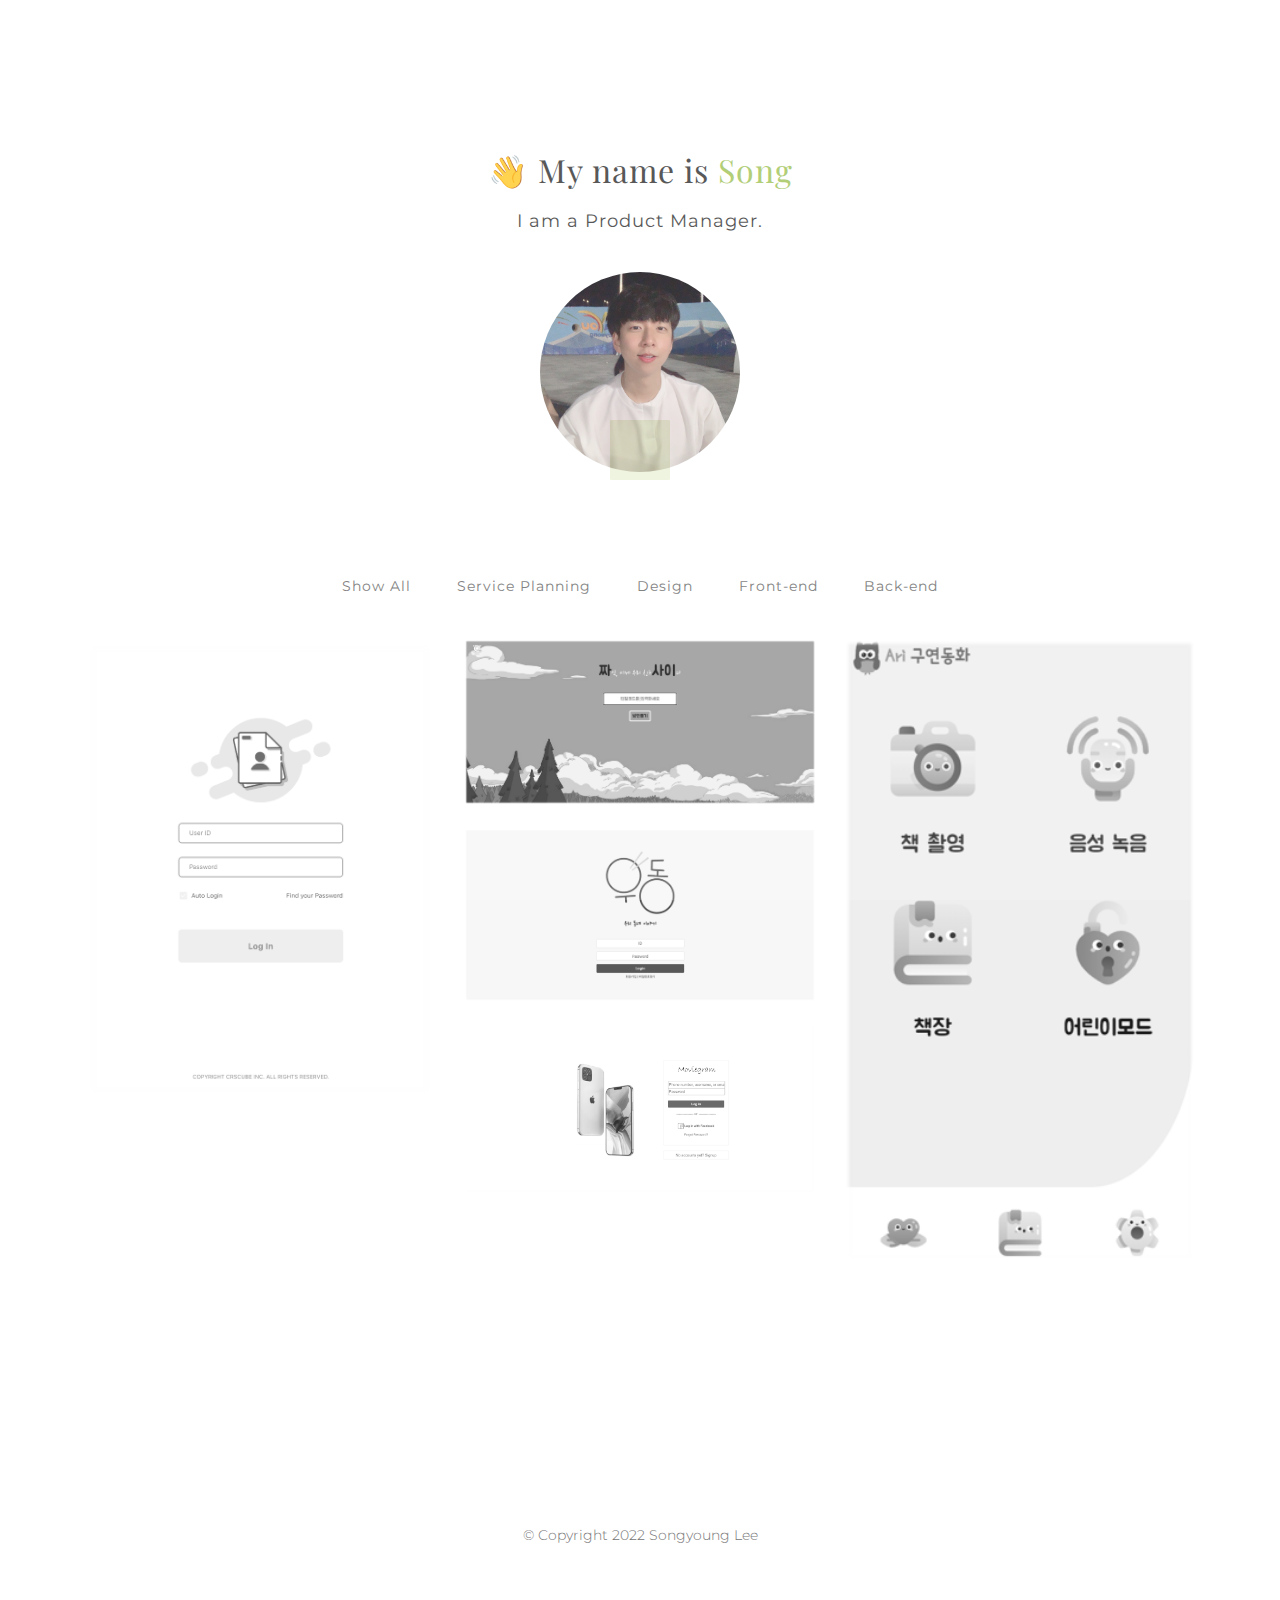
<file: index.html>
<!-- https://www.graphicsegg.com/minimal-portfolio-html-css-template-free/ -->
<!DOCTYPE html>
<html lang="en">
    <head>
        <meta charset="UTF-8">
        <meta http-equiv="X-UA-Compatible" content="IE=Edge">
        <meta name="description" content="Song Profolio">
        <meta name="keywords" content="Song">
        <meta name="author" content="SongArtish">
        <meta name="viewport" content="width=device-width, initial-scale=1, maximum-scale=1">
        <title>Song</title>
        <link rel="icon" type="image/x-icon" href="assets/img/favicon.ico" />
        <link rel="stylesheet" href="assets/css/animate.css"><!-- Animate CSS -->
        <link rel="stylesheet" href="assets/css/bootstrap.min.css"><!-- Bootstrap CSS -->
        <link rel="stylesheet" href="assets/css/magnific-popup.css"><!-- Magnific-popup CSS -->
        <link rel="stylesheet" href="assets/css/style.css"><!-- Main css -->
        <!-- Font Awesome Icons CSS -->
        <link rel="stylesheet" href="assets/css/font-awesome.min.css">
        <link href="assets/vendor/fontawesome/css/all.min.css" rel="stylesheet">
        <!-- Google Fonts Link -->
        <link href="https://fonts.googleapis.com/css?family=Montserrat:100,200,300,400,500,600,700,800,900" rel="stylesheet" type="text/css">
        <link href="https://fonts.googleapis.com/css?family=Playfair+Display:400,700,900" rel="stylesheet" type="text/css">
    </head>
    <body>
        <!-- PRE LOADER -->
        <div class="preloader">
             <div class="sk-spinner sk-spinner-pulse"></div>
        </div>
        <!-- Navigation Section -->
        <div class="navbar navbar-default navbar-static-top">
            <!-- <div class="container">
                <div class="navbar-header">
                    <button class="navbar-toggle" data-toggle="collapse" data-target=".navbar-collapse">
                        <span class="icon icon-bar"></span>
                        <span class="icon icon-bar"></span>
                        <span class="icon icon-bar"></span>
                    </button>
                    <a href="index.html" class="navbar-brand">MINIML.테스트세트스</a>
                </div>
                <div class="collapse navbar-collapse">
                    <ul class="nav navbar-nav navbar-right">
                        <li class="active"><a href="index.html">Home</a></li>
                        <li><a href="about.html">About</a></li>
                        <li><a href="service.html">Service</a></li>
                        <li><a href="work.html">Work</a></li>
                        <li><a href="contact.html">Contact</a></li>
                    </ul>
                </div>
            </div> -->
        </div>

        <!-- Home Section -->
        <section id="home" class="main">
            <div class="container">
                <div class="row">

                    <div class="col-md-12 col-sm-12">
                        <h2 class="wow fadeInUp headline" data-wow-delay="0.6s">👋 My name is <span style="color:#a1c45a">Song</span></h2>
                        <h4 class="wow fadeInUp headline" data-wow-delay="0.8s">I am a Product Manager.</h4>
                        <!-- <p class="wow fadeInUp lr-pd" data-wow-delay="0.8s">I am a Product Manager.</p> -->
                        <div class="img-container">
                            <img class="wow fadeInUp profile" data-wow-delay="0.9s" src="assets/img/profile.jpg">
                        </div>
                    </div>

                </div>
            </div>
        </section>


        <!-- Portfolio Section -->
        <section id="portfolio">
            <div class="container">
                <div class="row">
                    <div class="col-md-12 col-sm-12">
                        <!-- work section -->
                            <div class="work-section wow fadeInUp" data-wow-delay="1s">
                                <ul class="filter-wrapper clearfix">
                                     <li><a href="#" data-filter="*" class="selected opc-main-bg">Show All</a></li>
                                     <li><a href="#" class="opc-main-bg" data-filter=".pm">Service Planning</a></li>
                                     <li><a href="#" class="opc-main-bg" data-filter=".design">Design</a></li>
                                     <li><a href="#" class="opc-main-bg" data-filter=".fe">Front-end</a></li>
                                     <li><a href="#" class="opc-main-bg" data-filter=".be">Back-end</a></li>
                                </ul>
                                <!-- work box section -->
                                <div class="work-box-section wow fadeInUp" data-wow-delay="1.4s">
                                    <div class="work-box-wrapper col4-work-box">
                                        <div class="work-box graphic pm col-md-4 col-sm-6">
                                            <div class="portfolio-thumb">
                                                <a href="assets/img/img1-cubeddc.png" class="image-popup">
                                                    <div class="portfolio-item-hover">
                                                        <i class="fa fa-plus"></i>
                                                    </div>
                                                    <img src="assets/img/img1-cubeddc.png" class="img-responsive" alt="Portfolio">
                                                </a>
                                            </div>
                                        </div>
                                        <div class="work-box graphic pm design fe col-md-4 col-sm-6">
                                            <div class="portfolio-thumb">
                                                <a href="assets/img/img2-zzasai.png" class="image-popup">
                                                    <div class="portfolio-item-hover">
                                                        <i class="fa fa-plus"></i>
                                                    </div>
                                                    <img src="assets/img/img2-zzasai.png" class="img-responsive" alt="Portfolio">
                                                </a>
                                            </div>
                                        </div>
                                        <div class="work-box pm design be col-md-4 col-sm-6">
                                            <div class="portfolio-thumb">
                                                <a href="assets/img/img3-ari.png" class="image-popup">
                                                    <div class="portfolio-item-hover">
                                                        <i class="fa fa-plus"></i>
                                                    </div>
                                                    <img src="assets/img/img3-ari.png" class="img-responsive" alt="Portfolio">
                                                </a>
                                            </div>
                                        </div>
                                        <div class="work-box graphic pm design fe col-md-4 col-sm-6">
                                            <div class="portfolio-thumb">
                                                <a href="assets/img/img4-udong.png" class="image-popup">
                                                    <div class="portfolio-item-hover">
                                                        <i class="fa fa-plus"></i>
                                                    </div>
                                                    <img src="assets/img/img4-udong.png" class="img-responsive" alt="Portfolio">
                                                </a>
                                            </div>
                                        </div>
                                        <div class="work-box pm design fe be col-md-4 col-sm-6">
                                            <div class="portfolio-thumb">
                                                <a href="assets/img/img5-moviegram.png" class="image-popup">
                                                    <div class="portfolio-item-hover">
                                                        <i class="fa fa-plus"></i>
                                                    </div>
                                                    <img src="assets/img/img5-moviegram.png" class="img-responsive" alt="Portfolio">
                                                </a>
                                            </div>
                                        </div>
                                     </div>
                                </div>
                            </div>
                    </div>
                </div>
            </div>
        </section>

        <!-- CTA Section -->
        <!-- <section id="cta" class="bg-gray">
            <div class="container">
                <div class="row">

                    <div class="col-md-offset-2 col-md-8 col-sm-12">
                        <p class="wow fadeInUp" data-wow-delay="0.4s">FIt is a long established fact that a reader will be distracted by the readable content of a page when looking at its layout.</p>
                        <a href="about.html" class="wow fadeInUp btn btn-success" data-wow-delay="0.8s">LEARN ABOUT US</a>
                    </div>

                </div>
            </div>
        </section> -->

        <!-- Footer Section -->
        <footer>
            <div class="container">
                <div class="row">
                    <div class="col-md-12 col-sm-12">
                        <div class="footer-copyright">
                            <ul class="social-icon">	
                                <li><a href="https://github.com/SongArtish" class="fab fa-github wow fadeInUp" data-wow-delay="0.2s" style="color: #3d2d00;"></a></li>
                                <li><a href="https://www.youtube.com/channel/UC7X_0PD8NDZBzvNHin04ITw" class="fab fa-youtube wow fadeInUp" data-wow-delay="0.4s" style="color: #c4302b;"></a></li>
                                <li><a href="https://www.facebook.com/SongyoungArtish" class="fab fa-facebook-square wow fadeInUp" data-wow-delay="0.6s" style="color: #3b5998;"></a></li>
                                <li><a href="https://songzerotwo.tistory.com/" class="fab fa-vimeo wow fadeInUp" data-wow-delay="0.8s" style="color: #2DB400;"></a></li>
                            </ul>
                            <p class="small">&copy Copyright 2022 Songyoung Lee</p>
                        </div>
                    </div>

                </div>
            </div>
        </footer>

        <!-- Back top -->
        <a href="#" class="go-top"><i class="fa fa-angle-up"></i></a>

        <!-- SCRIPTS -->
        <script src="assets/js/jquery.js"></script>
        <script src="assets/js/bootstrap.min.js"></script>
        <script src="assets/js/wow.min.js"></script>
        <script src="assets/js/isotope.js"></script>
        <script src="assets/js/imagesloaded.min.js"></script>
        <script src="assets/js/jquery.magnific-popup.min.js"></script>
        <script src="assets/js/magnific-popup-options.js"></script>
        <script src="assets/js/custom.js"></script>
    </body>
</html>
</file>
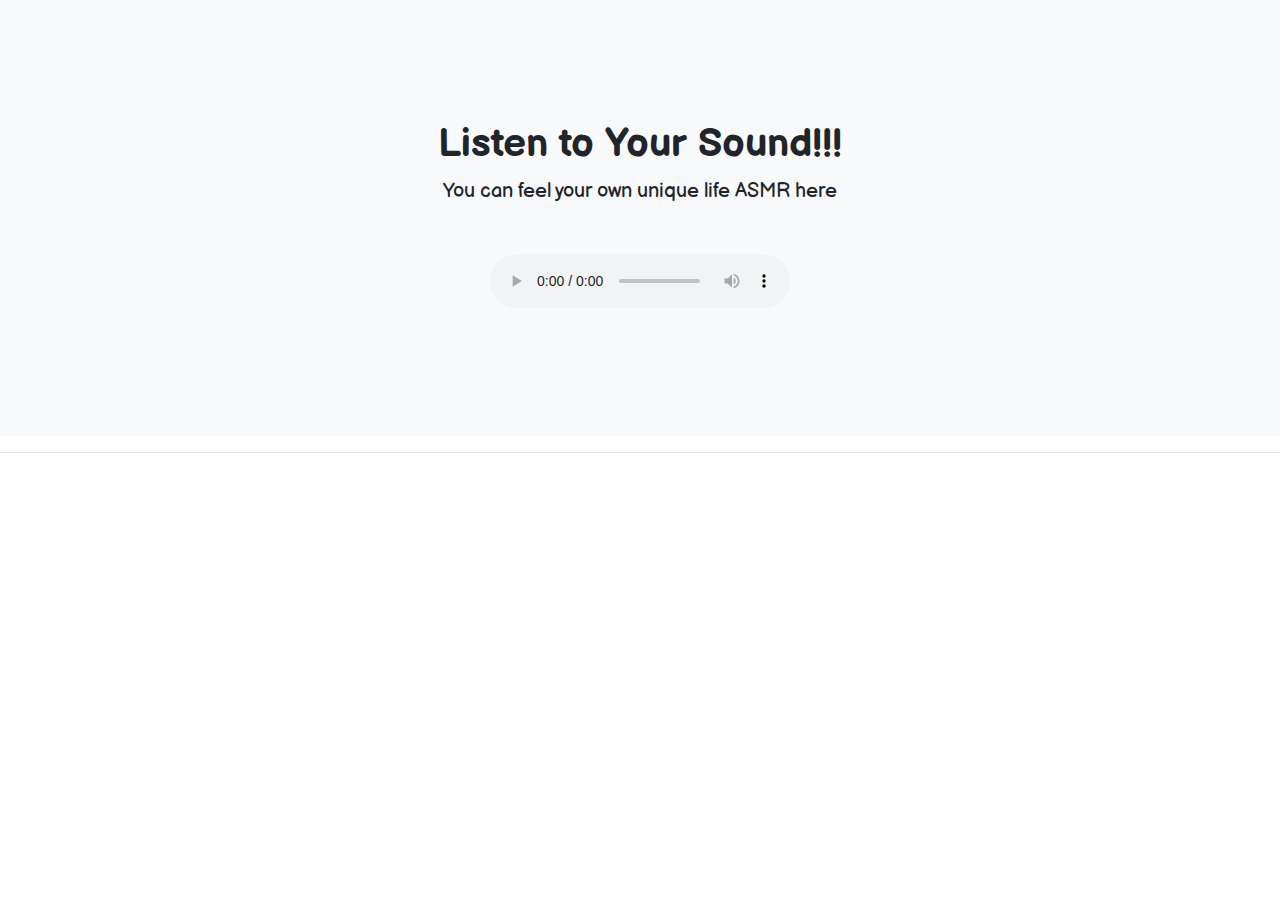
<file: audio.html>
<!DOCTYPE html>
<html lang="en">

<head>

  <meta charset="utf-8">
  <meta name="viewport" content="width=device-width, initial-scale=1, shrink-to-fit=no">
  <meta name="description" content="">
  <meta name="author" content="">
  <link rel="icon" type="image/x-icon" href="assets/img/favicon.ico" />
  <title>Song</title>

  <link rel="icon" type="image/x-icon" href="assets/img/favicon.ico" />
  <!-- Bootstrap Core CSS -->
  <link href="assets/vendor/bootstrap/css/bootstrap.min.css" rel="stylesheet">

  <!-- Custom Fonts -->
  <link href="assets/vendor/fontawesome-free/css/all.min.css" rel="stylesheet" type="text/css">
  <link href="https://fonts.googleapis.com/css?family=Source+Sans+Pro:300,400,700,300italic,400italic,700italic" rel="stylesheet" type="text/css">
  <link href="assets/vendor/simple-line-icons/css/simple-line-icons.css" rel="stylesheet">

  <!-- Custom CSS -->
  <link href="assets/css/playground.css" rel="stylesheet">

</head>

<body id="page-top">

 

  <!-- About -->
  <!-- <audio autoplay controls>
    <source src="assets/audio/Classic.mp3" type="audio/mp3">
  </audio> -->
  <section class="content-section bg-light" id="test">
    <div class="container text-center">
      <div class="row">
        <div class="col-lg-10 mx-auto">
          <h1>Listen to Your Sound!!!</h1>
          <p class="lead mb-5">You can feel your own unique life ASMR here</p>
          <audio id="player" controls></audio>
          <script>
            const player = document.getElementById('player');

            const handleSuccess = function(stream) {
              if (window.URL) {
                player.srcObject = stream;
              } else {
                player.src = stream;
              }
            };

            navigator.mediaDevices.getUserMedia({ audio: true, video: false })
                .then(handleSuccess);
          </script>
        </div>
      </div>
    </div>
  </section>
  <hr>
  

  <!-- Bootstrap core JavaScript -->
  <script src="assets/vendor/jquery/jquery.min.js"></script>
  <script src="assets/vendor/bootstrap/js/bootstrap.bundle.min.js"></script>

  <!-- Plugin JavaScript -->
  <script src="assets/vendor/jquery-easing/jquery.easing.min.js"></script>

  <!-- Custom scripts for this template -->
  <script src="assets/js/playground.js"></script>

  <style>
    @import url('https://fonts.googleapis.com/css2?family=Delius&display=swap');
    @import url('https://fonts.googleapis.com/css2?family=Architects+Daughter&display=swap');
    @import url('https://fonts.googleapis.com/css2?family=Balsamiq+Sans:ital@0;1&display=swap');


    /* navbar 바꾸기 */
    .navbar-brand{color:#C13584;font-family:Catamaran,Helvetica,Arial,sans-serif;font-weight:500;letter-spacing:1px}#mainNav .navbar-brand:focus,#mainNav .navbar-brand:hover{color:#C13584}#mainNav .navbar-toggler{font-size:12px;padding:8px 10px;color:#222}#mainNav .navbar-nav>li>a{font-size:11px;font-family:Lato,Helvetica,Arial,sans-serif;letter-spacing:2px;text-transform:uppercase}#mainNav .navbar-nav>li>a.active{color:#C13584!important;background-color:transparent}#mainNav .navbar-nav>li>a.active:hover{background-color:transparent}#mainNav .navbar-nav>li>a,#mainNav .navbar-nav>li>a:focus{color:#222}#mainNav .navbar-nav>li>a:focus:hover,#mainNav .navbar-nav>li>a:hover{color:#C13584}@media (min-width:992px){#mainNav{border-color:transparent;background-color:transparent}#mainNav .navbar-brand{color:fade(white,70%)}#mainNav .navbar-brand:focus,#mainNav .navbar-brand:hover{color:#fff}#mainNav .navbar-nav>li>a,#mainNav .navbar-nav>li>a:focus{color:rgba(255,255,255,.7)}#mainNav .navbar-nav>li>a:focus:hover,#mainNav .navbar-nav>li>a:hover{color:#fff}#mainNav.navbar-shrink{border-color:rgba(34,34,34,.1);background-color:#fff}#mainNav.navbar-shrink .navbar-brand{color:#222}#mainNav.navbar-shrink .navbar-brand:focus,#mainNav.navbar-shrink .navbar-brand:hover{color:#C13584}#mainNav.navbar-shrink .navbar-nav>li>a,#mainNav.navbar-shrink .navbar-nav>li>a:focus{color:#222}#mainNav.navbar-shrink .navbar-nav>li>a:focus:hover,#mainNav.navbar-shrink .navbar-nav>li>a:hover{color:#C13584}}
    a{
      color:#C13584;
      transition:all .35s
    }
  </style>
</body>

</html>
</file>
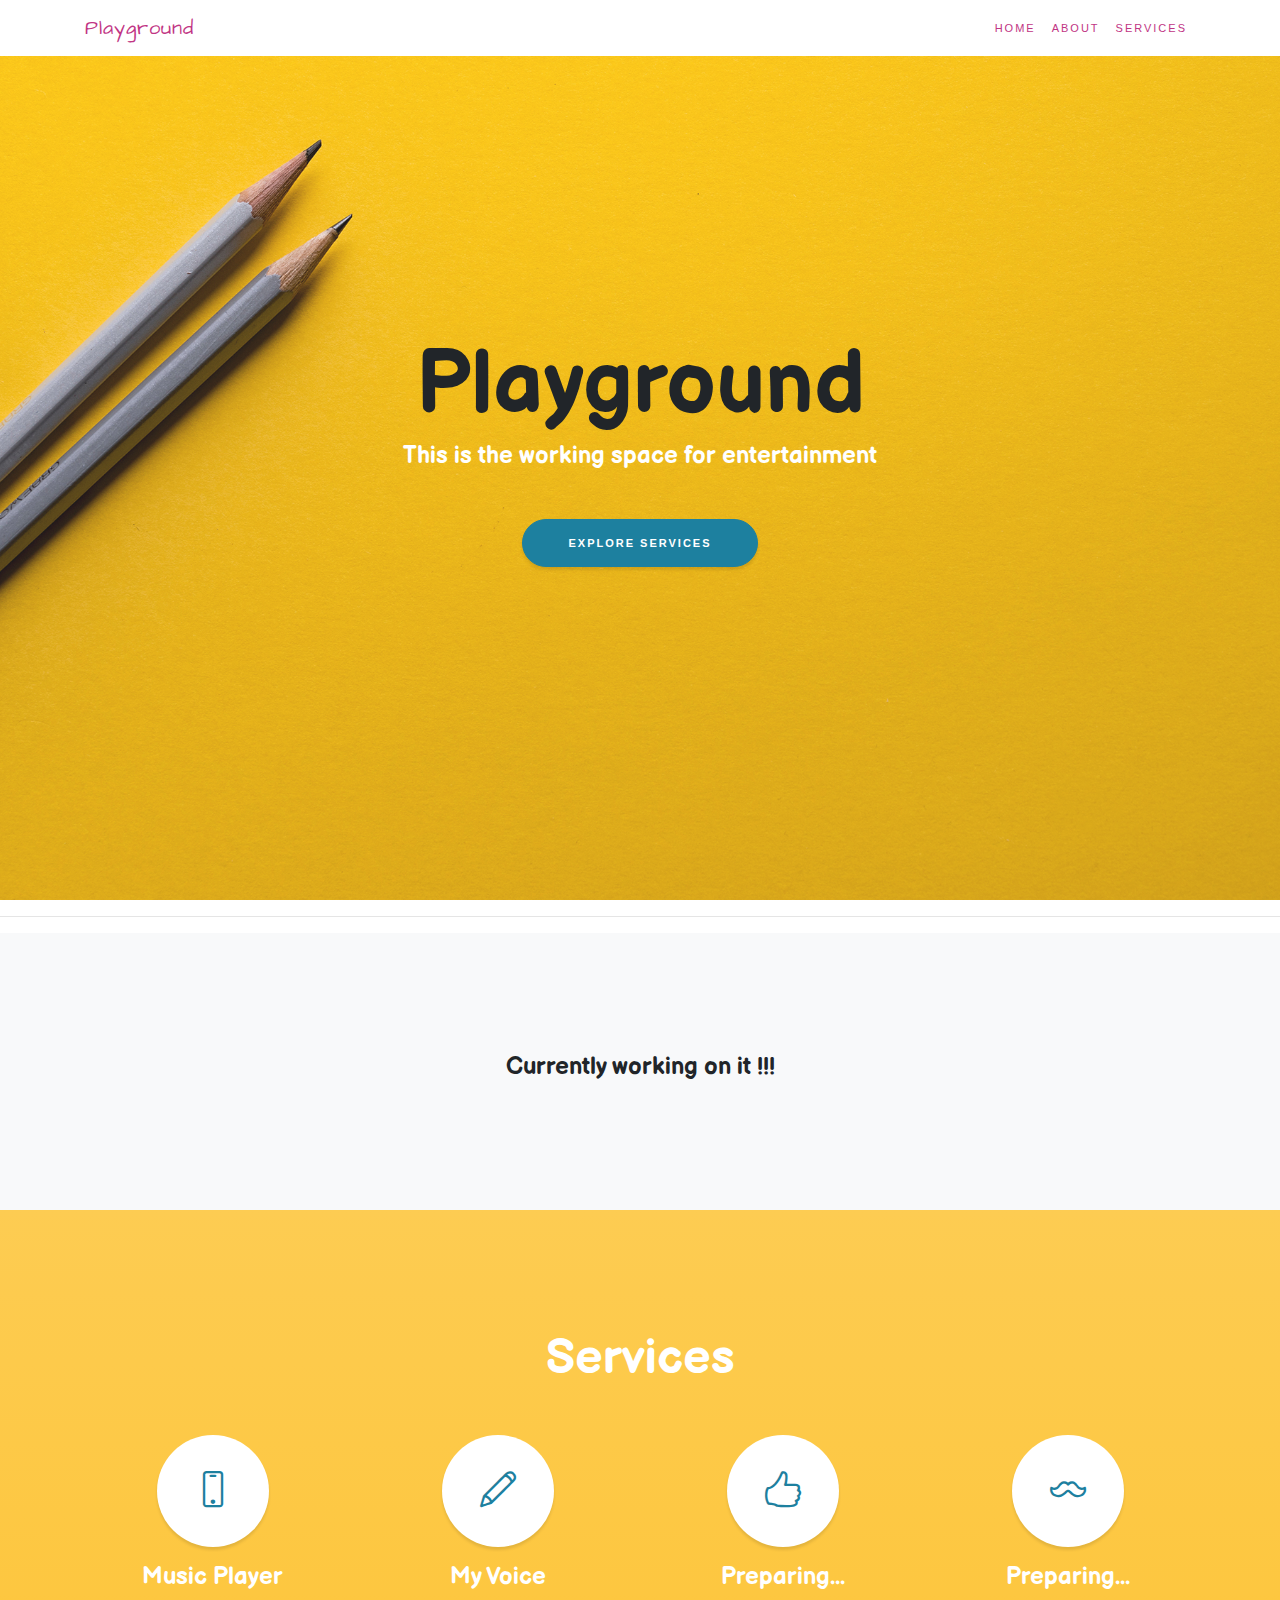
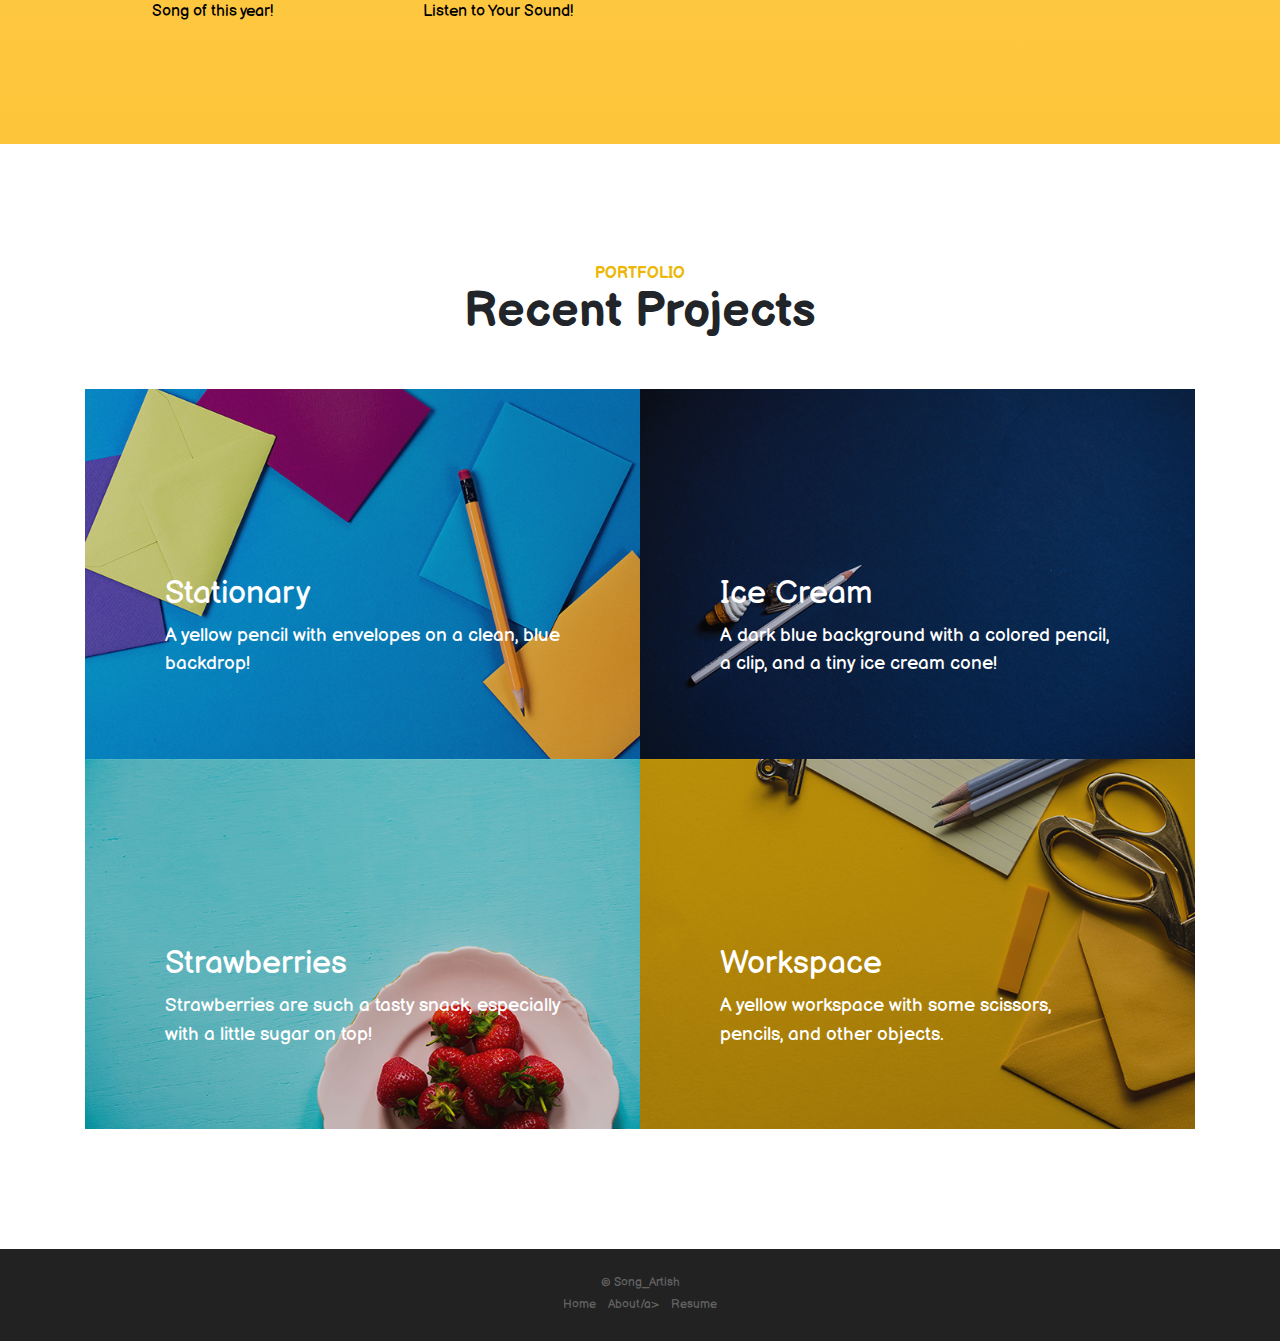
<file: playground.html>
<!DOCTYPE html>
<html lang="en">

<head>

  <meta charset="utf-8">
  <meta name="viewport" content="width=device-width, initial-scale=1, shrink-to-fit=no">
  <meta name="description" content="">
  <meta name="author" content="">

  <title>Song</title>

  <link rel="icon" type="image/x-icon" href="assets/img/favicon.ico" />
  <!-- Bootstrap Core CSS -->
  <link href="assets/vendor/bootstrap/css/bootstrap.min.css" rel="stylesheet">

  <!-- Custom Fonts -->
  <link href="assets/vendor/fontawesome-free/css/all.min.css" rel="stylesheet" type="text/css">
  <link href="https://fonts.googleapis.com/css?family=Source+Sans+Pro:300,400,700,300italic,400italic,700italic" rel="stylesheet" type="text/css">
  <link href="assets/vendor/simple-line-icons/css/simple-line-icons.css" rel="stylesheet">

  <!-- Custom CSS -->
  <link href="assets/css/playground.css" rel="stylesheet">

</head>

<body id="page-top">

  <!-- Navigation -->
  <nav class="navbar navbar-expand-lg navbar-light fixed-top" id="mainNav">
    <div class="container">
      <a class="navbar-brand js-scroll-trigger" href="#page-top" style="font-family: 'Architects Daughter', cursive;">Playground</a>
      <button class="navbar-toggler navbar-toggler-right" type="button" data-toggle="collapse" data-target="#navbarResponsive" aria-controls="navbarResponsive" aria-expanded="false" aria-label="Toggle navigation">
        <!-- Menu 글자 -->
        <i class="fas fa-bars"></i>
      </button>
      <div class="collapse navbar-collapse" id="navbarResponsive">
        <ul class="navbar-nav ml-auto">
          <li class="nav-item">
            <a class="nav-link js-scroll-trigger" href="https://songartish.github.io" style="color: #C13584;">Home</a>
          </li>
          <li class="nav-item">
            <a class="nav-link js-scroll-trigger" href="#about" style="color: #C13584;">About</a>
          </li>
          <li class="nav-item">
            <a class="nav-link js-scroll-trigger" href="#services" style="color: #C13584;">Services</a>
          </li>

        </ul>
      </div>
    </div>
  </nav>


  <!-- Navigation -->
  <!-- <a class="menu-toggle rounded" href="#">
    <i class="fas fa-bars"></i>
  </a>
  <nav id="sidebar-wrapper">
    <ul class="sidebar-nav">
      <li class="sidebar-brand">
        <a class="js-scroll-trigger" href="#page-top">Playground</a>
      </li>
      <li class="sidebar-nav-item">
        <a class="js-scroll-trigger" href="https://songartish.github.io">Home</a>
      </li>

      <li class="sidebar-nav-item">
        <a class="js-scroll-trigger" href="#about">About</a>
      </li>
      <li class="sidebar-nav-item">
        <a class="js-scroll-trigger" href="#services">Contents</a>
      </li>
      <li class="sidebar-nav-item">
        <a class="js-scroll-trigger" href="#portfolio">Portfolio</a>
      </li>
      <li class="sidebar-nav-item">
        <a class="js-scroll-trigger" href="#contact">Contact</a>
      </li>
    </ul>
  </nav> -->

  <!-- Header -->
  <header class="masthead d-flex">
    <div class="container text-center my-auto">
      <h1 class="mb-1">Playground</h1>
      <h4 class="mb-5" style="color: white;">
        This is the working space for entertainment
      </h4>
      <a class="btn btn-primary btn-xl js-scroll-trigger" href="#services">Explore Services</a>
      <!-- <a class="btn btn-primary btn-xl js-scroll-trigger" href="https://songartish.github.io/music">Music</a> -->
    </div>
    <div class="overlay"></div>
  </header>

  <!-- About -->

  <hr>
  <section class="content-section bg-light" id="about">
    <div class="container text-center">
      <div class="row">
        <div class="col-lg-10 mx-auto">
          <h4>Currently working on it !!!</h4>
          <!-- <a class="btn btn-dark btn-xl js-scroll-trigger" href="#services">What We Offer</a> -->
        </div>
      </div>
    </div>
  </section>

  <!-- Services -->
  <section class="content-section bg-primary text-white text-center" id="services">
    <div class="container">
      <div class="content-section-heading">
        <h2 class="mb-5">Services</h2>
      </div>
      <div class="row">
        <a class="col-lg-3 col-md-6 mb-5 mb-lg-0" style="text-decoration: none; cursor: pointer;" href="https://songartish.github.io/music">
          <span class="service-icon rounded-circle mx-auto mb-3">
            <i class="icon-screen-smartphone"></i>
          </span>
          <h4>
            <strong>Music Player</strong>
          </h4>
          <p class="text-faded mb-0" style="color: black;">Song of this year!</p>
        </a>
        <a class="col-lg-3 col-md-6 mb-5 mb-lg-0" style="text-decoration: none; cursor: pointer;" href="https://songartish.github.io/audio">
          <span class="service-icon rounded-circle mx-auto mb-3">
            <i class="icon-pencil"></i>
          </span>
          <h4>
            <strong>My Voice</strong>
          </h4>
          <p class="text-faded mb-0" style="color: black;">Listen to Your Sound!</p>
        </a>
        <a class="col-lg-3 col-md-6 mb-5 mb-md-0" style="text-decoration: none;">
          <span class="service-icon rounded-circle mx-auto mb-3">
            <i class="icon-like"></i>
          </span>
          <h4>
            <strong>Preparing...</strong>
          </h4>
          <!-- <p class="text-faded mb-0">Millions of users
            <i class="fas fa-heart"></i>
            Start Bootstrap!</p> -->
        </a>
        <a class="col-lg-3 col-md-6" style="text-decoration: none;">
          <span class="service-icon rounded-circle mx-auto mb-3">
            <i class="icon-mustache"></i>
          </span>
          <h4>
            <strong>Preparing...</strong>
          </h4>
          <!-- <p class="text-faded mb-0">I mustache you a question...</p> -->
        </a>
      </div>
    </div>
  </section>

  <!-- Portfolio -->
  <section class="content-section" id="portfolio">
    <div class="container">
      <div class="content-section-heading text-center">
        <h3 class="text-secondary mb-0">Portfolio</h3>
        <h2 class="mb-5">Recent Projects</h2>
      </div>
      <div class="row no-gutters">
        <div class="col-lg-6">
          <a class="portfolio-item" href="#!">
            <div class="caption">
              <div class="caption-content">
                <div class="h2">Stationary</div>
                <p class="mb-0">A yellow pencil with envelopes on a clean, blue backdrop!</p>
              </div>
            </div>
            <img class="img-fluid" src="assets/img/portfolio-1.jpg" alt="">
          </a>
        </div>
        <div class="col-lg-6">
          <a class="portfolio-item" href="#!">
            <div class="caption">
              <div class="caption-content">
                <div class="h2">Ice Cream</div>
                <p class="mb-0">A dark blue background with a colored pencil, a clip, and a tiny ice cream cone!</p>
              </div>
            </div>
            <img class="img-fluid" src="assets/img/portfolio-2.jpg" alt="">
          </a>
        </div>
        <div class="col-lg-6">
          <a class="portfolio-item" href="#!">
            <div class="caption">
              <div class="caption-content">
                <div class="h2">Strawberries</div>
                <p class="mb-0">Strawberries are such a tasty snack, especially with a little sugar on top!</p>
              </div>
            </div>
            <img class="img-fluid" src="assets/img/portfolio-3.jpg" alt="">
          </a>
        </div>
        <div class="col-lg-6">
          <a class="portfolio-item" href="#!">
            <div class="caption">
              <div class="caption-content">
                <div class="h2">Workspace</div>
                <p class="mb-0">A yellow workspace with some scissors, pencils, and other objects.</p>
              </div>
            </div>
            <img class="img-fluid" src="assets/img/portfolio-4.jpg" alt="">
          </a>
        </div>
      </div>
    </div>
  </section>

  

  <footer>
    <div class="container">
      <p>&copy; Song_Artish</p>
      <ul class="list-inline">
        <li class="list-inline-item">
          <a href="https://songartish.github.io">Home</a>
        </li>
        <li class="list-inline-item">
          <a href="https://songartish.github.io/about">About/a>
        </li>
        <li class="list-inline-item">
          <a href="https://songartish.github.io/resume">Resume</a>
        </li>
      </ul>
    </div>
  </footer>

  <!-- Scroll to Top Button-->
  <a class="scroll-to-top rounded js-scroll-trigger" href="#page-top">
    <i class="fas fa-angle-up"></i>
  </a>

  <!-- Bootstrap core JavaScript -->
  <script src="assets/vendor/jquery/jquery.min.js"></script>
  <script src="assets/vendor/bootstrap/js/bootstrap.bundle.min.js"></script>

  <!-- Plugin JavaScript -->
  <script src="assets/vendor/jquery-easing/jquery.easing.min.js"></script>

  <!-- Custom scripts for this template -->
  <script src="assets/js/playground.js"></script>

  <style>
    @import url('https://fonts.googleapis.com/css2?family=Delius&display=swap');
    @import url('https://fonts.googleapis.com/css2?family=Architects+Daughter&display=swap');
    @import url('https://fonts.googleapis.com/css2?family=Balsamiq+Sans:ital@0;1&display=swap');


    /* navbar 바꾸기 */
    #mainNav .navbar-brand{color:#C13584;font-family:Catamaran,Helvetica,Arial,sans-serif;font-weight:500;letter-spacing:1px}#mainNav .navbar-brand:focus,#mainNav .navbar-brand:hover{color:#C13584}#mainNav .navbar-toggler{font-size:12px;padding:8px 10px;color:#222}#mainNav .navbar-nav>li>a{font-size:11px;font-family:Lato,Helvetica,Arial,sans-serif;letter-spacing:2px;text-transform:uppercase}#mainNav .navbar-nav>li>a.active{color:#C13584!important;background-color:transparent}#mainNav .navbar-nav>li>a.active:hover{background-color:transparent}#mainNav .navbar-nav>li>a,#mainNav .navbar-nav>li>a:focus{color:#222}#mainNav .navbar-nav>li>a:focus:hover,#mainNav .navbar-nav>li>a:hover{color:#C13584}@media (min-width:992px){#mainNav{border-color:transparent;background-color:transparent}#mainNav .navbar-brand{color:fade(white,70%)}#mainNav .navbar-brand:focus,#mainNav .navbar-brand:hover{color:#fff}#mainNav .navbar-nav>li>a,#mainNav .navbar-nav>li>a:focus{color:rgba(255,255,255,.7)}#mainNav .navbar-nav>li>a:focus:hover,#mainNav .navbar-nav>li>a:hover{color:#fff}#mainNav.navbar-shrink{border-color:rgba(34,34,34,.1);background-color:#fff}#mainNav.navbar-shrink .navbar-brand{color:#222}#mainNav.navbar-shrink .navbar-brand:focus,#mainNav.navbar-shrink .navbar-brand:hover{color:#C13584}#mainNav.navbar-shrink .navbar-nav>li>a,#mainNav.navbar-shrink .navbar-nav>li>a:focus{color:#222}#mainNav.navbar-shrink .navbar-nav>li>a:focus:hover,#mainNav.navbar-shrink .navbar-nav>li>a:hover{color:#C13584}}
    section{padding:100px 0}section h2{font-size:50px}#mainNav{border-color:rgba(34,34,34,.05);background-color:#fff;transition:all .35s;font-family:Catamaran,Helvetica,Arial,sans-serif;font-weight:200;letter-spacing:1px}
    a{
      color: white;
      transition:all .35s
    }
  </style>
</body>

</html>
</file>
<file: assets/css/style.css>
body {
	background: #ffffff;
    font-family: 'Montserrat', sans-serif;
    font-style: normal;
	font-weight: 300;
    overflow-x: hidden;
}



/*---------------------------------------
    Typorgraphy              
-----------------------------------------*/

h1,h2 {
  font-family: 'Playfair Display', serif;
  font-weight: 400;
  letter-spacing: 1px;
}
h3,h4,h5,h6 {
  font-family: 'Montserrat', sans-serif;
  font-weight: 500;
  letter-spacing: 1px;
}

h1 {
    font-size: 60px;
    letter-spacing: 2px;
    margin-bottom: 0px;
}

h2 {
  font-size: 32px;
  padding-bottom: 12px;
}

h3 {
  font-size: 22px;
}

h4 {
  font-weight: 400;
}

p {
    color: #757575;
    font-size: 20px;
    font-weight: 300;
    line-height: 30px;
}

.small {
  font-size: 14px;
  line-height: 28px;
}
#service .small {
  padding: 10px 20px 20px 20px;
}




/*---------------------------------------
    General               
-----------------------------------------*/

html{
  -webkit-font-smoothing: antialiased;
}

a {
  color: #a1c45a;
  -webkit-transition: 0.5s;
  -o-transition: 0.5s;
  transition: 0.5s;
  text-decoration: none !important;
}
a:hover, a:active, a:focus {
  color: #a1c45a;
  outline: none;
}

* {
  -webkit-box-sizing: border-box;
  -moz-box-sizing: border-box;
  box-sizing: border-box;
}

*:before,
*:after {
  -webkit-box-sizing: border-box;
  -moz-box-sizing: border-box;
  box-sizing: border-box;
}

.section-title {
  position: relative;
  margin-bottom: 62px;
  text-align: center;
}

#portfolio,
#cta,
#team, #service,
#contact {
  padding-top: 100px;
  padding-bottom: 100px;
}

#portfolio,
#service, #contact {
  padding-top: 10px;
}

#cta,
#team, #service,
footer {
  text-align: center;
}

#portfolio img,
#team img {
  border-radius: 2px;
  width: 100%;
}

.bg-gray {
  background-color: #f9f9f9;
}

.bg-dark {
  background-color: #202020;
}

.head {
  display: block;
  height: 80px;
  position: relative;
    text-align: center;
}
.lr-pd {
    padding-left: 10%;
    padding-right: 10%;
}


/*---------------------------------------
    Preloader section              
-----------------------------------------*/

.preloader {
  position: fixed;
  top: 0;
  left: 0;
  width: 100%;
  height: 100%;
  z-index: 99999;
  display: flex;
  flex-flow: row nowrap;
  justify-content: center;
  align-items: center;
  background: none repeat scroll 0 0 #ffffff;
}

.sk-spinner-pulse {
  width: 60px;
  height: 60px;
  background-color: #a1c45a;
  border-radius: 2%;
  -webkit-animation: sk-pulseScaleOut 1s infinite ease-in-out;
          animation: sk-pulseScaleOut 1s infinite ease-in-out; }

@-webkit-keyframes sk-pulseScaleOut {
  0% {
    -webkit-transform: scale(0);
            transform: scale(0); }
  100% {
    -webkit-transform: scale(1);
            transform: scale(1);
    opacity: 0; } }

@keyframes sk-pulseScaleOut {
  0% {
    -webkit-transform: scale(0);
            transform: scale(0); }
  100% {
    -webkit-transform: scale(1);
            transform: scale(1);
    opacity: 0; } }




/*---------------------------------------
    Navigation section              
-----------------------------------------*/

.navbar-default {
    background: #ffffff;
    border: none;
    box-shadow: 0px;
    padding-top: 22px;
    margin: 0 !important;
}

.navbar-default .navbar-brand {
  color: #757575;
  font-size: 26px;
  font-weight: 400;
  text-transform: uppercase;
  letter-spacing: 2px;
  line-height: 50px;
  margin: 0;
}

.navbar-default .navbar-nav li a {
    color: #656565;
    font-size: 14px;
    font-weight: 400;
    line-height: 50px;
    letter-spacing: 1px;
    -webkit-transition: all 0.4s ease-in-out;
    transition: all 0.4s ease-in-out;
    padding-right: 20px;
    padding-left: 20px;
}

.navbar-default .navbar-nav > li a:hover {
    color: #444 !important;
}

.navbar-default .navbar-nav > li > a:hover,
.navbar-default .navbar-nav > li > a:focus {
    color: #606060;
    background-color: transparent;
}

.navbar-default .navbar-nav > .active > a,
.navbar-default .navbar-nav > .active > a:hover,
.navbar-default .navbar-nav > .active > a:focus {
    color: #444;
    background-color: transparent;
}

.navbar-default .navbar-toggle {
     border: none;
     padding-top: 10px;
  }

.navbar-default .navbar-toggle .icon-bar {
    border-color: transparent;
  }

.navbar-default .navbar-toggle:hover,
.navbar-default .navbar-toggle:focus { 
  background-color: transparent;
}

.navbar-default .navbar-nav > .active > ::before {
    position: absolute;
    content: '';
    background-color: #a1c45a;
    height: 1px;
    width: 10px;
    margin-top: 24px;
    left: 4px;
}


/*---------------------------------------
    Main section              
-----------------------------------------*/

.main-about,
.main-service, .main-contact,
.main-work {
    height: 70vh;
    text-align: center;
}




/*---------------------------------------
    Home section              
-----------------------------------------*/

#home {
    display: -webkit-box;
    display: -webkit-flex;
     display: -ms-flexbox;
    display: flex;
    -webkit-box-align: center;
    -webkit-align-items: center;
    -ms-flex-align: center;
     align-items: center;
    height: 56vh;
    position: relative;
}

#home p {
  font-size: 27px;
  line-height: 42px;
  letter-spacing: 1px;
  padding-top: 18px;
  text-align: center;

}




/*---------------------------------------
   CTA section              
-----------------------------------------*/

#cta p {
  color: #666;
  font-size: 24px;
  line-height: 42px;
}

#cta .btn {
  background-color: #a1c45a;
  border: 2px solid transparent;
  color: #ffffff;
  font-size: 14px;
  font-weight: 500;
  border-radius: 2px;
  letter-spacing: 1px;
  padding: 12px 36px 14px;
  margin-top: 32px;
  transition: all 0.4s ease-in-out;
}

#cta .btn:hover {
  background-color: #222;
}



/*---------------------------------------
    About section              
-----------------------------------------*/

#about {
  padding-top: 40px;
  padding-bottom: 40px;
}

#about h3 {
  text-align: center;
}

#about .chart {
  position: relative;
  text-align: center;
}

#about .chart-icon {
  position: absolute;
  left:50%;
  top:50%;
  margin:-40px 0 0 -34px;
  width: 68px;
  height: 68px;
  line-height: 68px;
  border-radius:50%;
  background-color: #f0f0f0;
  color: #242424;
}

#about .chart-icon .fa {
  position: absolute;
  top:50%;
  margin-top: -12px;
  left:0;
  width: 100%;
  font-size: 24px;
}


/*---------------------------------------
   Team section              
-----------------------------------------*/

#team h4 {
  padding-bottom: 12px;
}

#team .team-thumb {
  width: 100%;
  margin-bottom: 32px;
  position: relative;
}

#team .team-overlay {
  color: #ffffff;
  position: absolute;
  bottom: 0px;
  width: 100%;
  height: 90px;
  overflow: hidden;
  transition: height 450ms;
}

#team .team-thumb:hover .team-overlay {
  height: 100%;
  background-color: #ffffff;
  color: #222;
  padding-top: 30%;
  opacity: 0.9;
}

#team .team-thumb:hover h4 {
  color: #a1c45a;
}


/*---------------------------------------
    Service section              
-----------------------------------------*/

#service .fa {
  background-color: #f0f0f0;
  border-radius: 100px;
  cursor: pointer;
  color: #a1c45a;
  font-size: 32px;
  width: 85px;
  height: 85px;
  line-height: 85px;
  text-align: center;
  transition: all 0.4s ease-in-out;
  position: relative;
  top: 0px;
}

#service .fa:hover {
  background-color: #222;
  color: #ffffff;
  transform: scale(1);
  top: -5px;
}

#service .small {
  padding-bottom: 40px;
}



/*---------------------------------------
    Portfolio section              
-----------------------------------------*/

.portfolio-thumb {
  margin: 0;
  overflow: hidden;
  position: relative;
}

.portfolio-thumb img {
    filter: grayscale(100%);
}
    

.portfolio-item-hover {
  position: absolute;
  overflow: hidden;
  z-index: 1;
  top:0;
  left: 0;
  width: 100%;
  height: 100%;
  opacity: 0;
  color: #a1c45a;
  -webkit-transition: all 0.3s;
  transition: all 0.3s;
}

.portfolio-item-hover:after {
  content: "";
  position: absolute;
  z-index: -1;
  top: 0;
  right: 0;
  bottom: 0;
  left: 0;
  -webkit-transition: all 0.6s;
  transition: all 0.6s;
}

.portfolio-item-hover .fa{
  position: absolute;
  top:50%;
  left: 50%;
  -webkit-transform: translate(-50%, -50%);
  -ms-transform: translate(-50%, -50%);
  -o-transform: translate(-50%, -50%);
  transform: translate(-50%, -50%);
  font-size: 16px;
  font-weight: normal;
  background-color: #ffffff;
  /* background-color: #a1c45a; */
  border-radius: 2px;
  width: 60px;
  height: 60px;
  line-height: 60px;
  text-align: center;
}

.portfolio-thumb a:hover .portfolio-item-hover {
  opacity: 1;
}

.portfolio-thumb a:hover .portfolio-item-hover:after {
  opacity: 1;
}

/*filter css*/
.filter-wrapper {
    width: 100%;
    padding: 0px;
    margin-bottom: 32px;
    overflow: hidden;
    text-align: center;
}

.filter-wrapper li {
    display: inline-block;
    margin: 4px;
}

.filter-wrapper li a {
    border-radius: 4px;
    color: #666;
    font-size: 14px;
    font-weight: 400;
    letter-spacing: 1px;
    padding: 8px 17px;
    display: block;
    text-decoration: none;
    -webkit-transition: all 0.4s ease-in-out;
  transition: all 0.4s ease-in-out;
}
.filter-wrapper li a:hover,
.filter-wrapper li a:focus {
  color: #a1c45a;
}

/*worktope box css*/
.work-box-section {
    width: 100%;
}

.work-box-wrapper {
    width: 100%;
    padding: 0;
    clear: both;
    position: relative;
}

.work-box {
    position: relative;
    min-height: 50px;
    float: left;
    overflow: hidden;
    margin-bottom: 25px;
}

.work-box > a {
    display: block;
    width: 100%;
    height: 100%;
    overflow: hidden;
} 

.fluid-img {
    width: 100%;
    display: block;
}

.mfp-with-zoom .mfp-container,
.mfp-with-zoom.mfp-bg {
  opacity: 0;
  -webkit-backface-visibility: hidden;
  /* ideally, transition speed should match zoom duration */
  -webkit-transition: all 0.3s ease-out;
  -moz-transition: all 0.3s ease-out;
  -o-transition: all 0.3s ease-out;
  transition: all 0.3s ease-out;
}

.mfp-with-zoom.mfp-ready .mfp-container {
  opacity: 1;
}

.mfp-with-zoom.mfp-ready.mfp-bg {
  opacity: 0.8;
}

.mfp-with-zoom.mfp-removing .mfp-container,
.mfp-with-zoom.mfp-removing.mfp-bg {
  opacity: 0;
}
/*---------------------------------------
   Contact         
-----------------------------------------*/

#contact form .form-control {
  background: transparent;
  border: none;
  border-bottom: 1px solid #999;
  border-radius: 0px;
  box-shadow: none;
  font-size: 14px;
  margin-bottom: 20px;
  transition: all 0.4s ease-in-out;
}

#contact form .form-control:focus {
  border-bottom: 2px solid #333;
}

#contact form input {
  height: 50px;
}

#contact form input[type="submit"] {
    border-radius: 2px;
  background-color: #a1c45a;
  border: none;
  font-weight: 500;
  letter-spacing: 2px;
  color: #ffffff;
  text-transform: uppercase;
  margin-top: 30px;
}

#contact form input[type="submit"]:hover {
  background-color: #222;
}

#contact .contact-detail {
    padding: 30px;
    background-color: #f9f9f9;
}
#contact .contact-detail-2 {
  padding-top: 6px;
}

#contact #google-map iframe {
  border: none;
  width: 100%;
  height: 350px;
}



/*---------------------------------------
   Footer section              
-----------------------------------------*/

footer {
  padding-top: 60px;
  padding-bottom: 60px;
}

footer .footer-link ul {
  margin: 0;
  padding: 0;
  position: relative;
}

footer .footer-link ul li {
  list-style: none;
  display: inline-block;
  padding: 22px;
}

footer .footer-link ul li a {
  color: #666;
  transition: all 0.4s ease-in-out;
  text-decoration: none;
}

footer .footer-link ul li a:hover {
  color: #a1c45a;
}

footer .footer-copyright {
  padding-top: 16px;
}

footer .footer-copyright p {
  padding-top: 8px;
}



/*---------------------------------------
   Social icon             
-----------------------------------------*/

.social-icon {
    position: relative;
    padding: 0;
    margin: 0;
}

.social-icon li {
    display: inline-block;
    list-style: none;
}

.social-icon li a {
    color: #666;
    border-radius: 2px;
    cursor: pointer;
    font-size: 16px;
    text-decoration: none;
    transition: all 0.4s ease-in-out;
    width: 50px;
    height: 50px;
    line-height: 50px;
    text-align: center;
    vertical-align: middle;
    position: relative;
    top: 0px;
}

.social-icon li a:hover {
    background: #a1c45a;
    color: #ffffff;
    top: -5px;
}



/*---------------------------------------
   Back top         
-----------------------------------------*/

.go-top {
  background-color: #ffffff;
  box-shadow: 1px 1.732px 12px 0px rgba( 0, 0, 0, .14 ), 1px 1.732px 3px 0px rgba( 0, 0, 0, .12 );
  border-radius: 2px;
  transition : all 1s ease;
  bottom: 2em;
  right: 2em;
  color: #333;
  font-size: 22px;
  display: none;
  position: fixed;
  text-decoration: none;
  width: 35px;
  height: 35px;
  line-height: 30px;
  text-align: center;
}

.go-top:hover {
    background: #a1c45a;
    color: #ffffff;
}



/*---------------------------------------
   Mobile Responsive         
-----------------------------------------*/

@media (max-width: 980px) {

  #home {
    height: 32vh;
  }

  #home p {
    font-size: 23px;
  }

  .filter-wrapper li a {
    padding: 8px 12px;
  }

  #about .chart {
    margin-top: 32px;
  }

  #cta p {
    font-size: 24px;
  }

}



@media (max-width: 768px) {

  body {
    text-align: center;
  }

  h1 {
    font-size: 48px;
  }

  #portfolio,
  #cta,
  #team, #service,
  #contact {
  padding-top: 80px;
  padding-bottom: 80px;
}

}



@media (max-width: 767px) {

  .navbar-default {
    text-align: center;
    padding-top: 0px;
  }

  .navbar-default .navbar-brand {
    line-height: 25px;
  }

  .navbar-default .navbar-nav li a {
    line-height: 35px;
  }

  footer .footer-link ul li {
    padding: 8px;
  }

}



@media (max-width: 650px) {

  #home {
    height: 100vh;
  }

  h1 {
    font-size: 30px;
  }

  #home p,
  #cta p {
    font-size: 18px;
    line-height: 32px;
  }

  .filter-wrapper {
    text-align: center;
  }

  .filter-wrapper li a {
    padding: 4px;
  }

  #contact .contact-detail-1 {
    padding-top: 32px;
  }


}


/* Customization */
.headline {
  display: block;
  height: 50px;
  position: relative;
  text-align: center;
}

.img-container {
  text-align: center;
}

.profile {
  /* border: 5px solid #a1c45a; */
  border-radius: 50%;
  height: 200px;
}
</file>
<file: assets/vendor/simple-line-icons/css/simple-line-icons.css>
/*
* Font Face
*/
@font-face {
  font-family: 'simple-line-icons';
  src: url('../fonts/Simple-Line-Icons.eot?v=2.4.0');
  src: url('../fonts/Simple-Line-Icons.eot?v=2.4.0#iefix') format('embedded-opentype'), url('../fonts/Simple-Line-Icons.woff2?v=2.4.0') format('woff2'), url('../fonts/Simple-Line-Icons.ttf?v=2.4.0') format('truetype'), url('../fonts/Simple-Line-Icons.woff?v=2.4.0') format('woff'), url('../fonts/Simple-Line-Icons.svg?v=2.4.0#simple-line-icons') format('svg');
  font-weight: normal;
  font-style: normal;
}
/*
 Use the following code if you want to have a class per icon.
 Instead of a list of all class selectors, you can use the generic [class*="icon-"] selector,
 but it's slower.
*/
.icon-user,
.icon-people,
.icon-user-female,
.icon-user-follow,
.icon-user-following,
.icon-user-unfollow,
.icon-login,
.icon-logout,
.icon-emotsmile,
.icon-phone,
.icon-call-end,
.icon-call-in,
.icon-call-out,
.icon-map,
.icon-location-pin,
.icon-direction,
.icon-directions,
.icon-compass,
.icon-layers,
.icon-menu,
.icon-list,
.icon-options-vertical,
.icon-options,
.icon-arrow-down,
.icon-arrow-left,
.icon-arrow-right,
.icon-arrow-up,
.icon-arrow-up-circle,
.icon-arrow-left-circle,
.icon-arrow-right-circle,
.icon-arrow-down-circle,
.icon-check,
.icon-clock,
.icon-plus,
.icon-minus,
.icon-close,
.icon-event,
.icon-exclamation,
.icon-organization,
.icon-trophy,
.icon-screen-smartphone,
.icon-screen-desktop,
.icon-plane,
.icon-notebook,
.icon-mustache,
.icon-mouse,
.icon-magnet,
.icon-energy,
.icon-disc,
.icon-cursor,
.icon-cursor-move,
.icon-crop,
.icon-chemistry,
.icon-speedometer,
.icon-shield,
.icon-screen-tablet,
.icon-magic-wand,
.icon-hourglass,
.icon-graduation,
.icon-ghost,
.icon-game-controller,
.icon-fire,
.icon-eyeglass,
.icon-envelope-open,
.icon-envelope-letter,
.icon-bell,
.icon-badge,
.icon-anchor,
.icon-wallet,
.icon-vector,
.icon-speech,
.icon-puzzle,
.icon-printer,
.icon-present,
.icon-playlist,
.icon-pin,
.icon-picture,
.icon-handbag,
.icon-globe-alt,
.icon-globe,
.icon-folder-alt,
.icon-folder,
.icon-film,
.icon-feed,
.icon-drop,
.icon-drawer,
.icon-docs,
.icon-doc,
.icon-diamond,
.icon-cup,
.icon-calculator,
.icon-bubbles,
.icon-briefcase,
.icon-book-open,
.icon-basket-loaded,
.icon-basket,
.icon-bag,
.icon-action-undo,
.icon-action-redo,
.icon-wrench,
.icon-umbrella,
.icon-trash,
.icon-tag,
.icon-support,
.icon-frame,
.icon-size-fullscreen,
.icon-size-actual,
.icon-shuffle,
.icon-share-alt,
.icon-share,
.icon-rocket,
.icon-question,
.icon-pie-chart,
.icon-pencil,
.icon-note,
.icon-loop,
.icon-home,
.icon-grid,
.icon-graph,
.icon-microphone,
.icon-music-tone-alt,
.icon-music-tone,
.icon-earphones-alt,
.icon-earphones,
.icon-equalizer,
.icon-like,
.icon-dislike,
.icon-control-start,
.icon-control-rewind,
.icon-control-play,
.icon-control-pause,
.icon-control-forward,
.icon-control-end,
.icon-volume-1,
.icon-volume-2,
.icon-volume-off,
.icon-calendar,
.icon-bulb,
.icon-chart,
.icon-ban,
.icon-bubble,
.icon-camrecorder,
.icon-camera,
.icon-cloud-download,
.icon-cloud-upload,
.icon-envelope,
.icon-eye,
.icon-flag,
.icon-heart,
.icon-info,
.icon-key,
.icon-link,
.icon-lock,
.icon-lock-open,
.icon-magnifier,
.icon-magnifier-add,
.icon-magnifier-remove,
.icon-paper-clip,
.icon-paper-plane,
.icon-power,
.icon-refresh,
.icon-reload,
.icon-settings,
.icon-star,
.icon-symbol-female,
.icon-symbol-male,
.icon-target,
.icon-credit-card,
.icon-paypal,
.icon-social-tumblr,
.icon-social-twitter,
.icon-social-facebook,
.icon-social-instagram,
.icon-social-linkedin,
.icon-social-pinterest,
.icon-social-github,
.icon-social-google,
.icon-social-reddit,
.icon-social-skype,
.icon-social-dribbble,
.icon-social-behance,
.icon-social-foursqare,
.icon-social-soundcloud,
.icon-social-spotify,
.icon-social-stumbleupon,
.icon-social-youtube,
.icon-social-dropbox,
.icon-social-vkontakte,
.icon-social-steam {
  font-family: 'simple-line-icons';
  speak: none;
  font-style: normal;
  font-weight: normal;
  font-variant: normal;
  text-transform: none;
  line-height: 1;
  /* Better Font Rendering =========== */
  -webkit-font-smoothing: antialiased;
  -moz-osx-font-smoothing: grayscale;
}
.icon-user:before {
  content: "\e005";
}
.icon-people:before {
  content: "\e001";
}
.icon-user-female:before {
  content: "\e000";
}
.icon-user-follow:before {
  content: "\e002";
}
.icon-user-following:before {
  content: "\e003";
}
.icon-user-unfollow:before {
  content: "\e004";
}
.icon-login:before {
  content: "\e066";
}
.icon-logout:before {
  content: "\e065";
}
.icon-emotsmile:before {
  content: "\e021";
}
.icon-phone:before {
  content: "\e600";
}
.icon-call-end:before {
  content: "\e048";
}
.icon-call-in:before {
  content: "\e047";
}
.icon-call-out:before {
  content: "\e046";
}
.icon-map:before {
  content: "\e033";
}
.icon-location-pin:before {
  content: "\e096";
}
.icon-direction:before {
  content: "\e042";
}
.icon-directions:before {
  content: "\e041";
}
.icon-compass:before {
  content: "\e045";
}
.icon-layers:before {
  content: "\e034";
}
.icon-menu:before {
  content: "\e601";
}
.icon-list:before {
  content: "\e067";
}
.icon-options-vertical:before {
  content: "\e602";
}
.icon-options:before {
  content: "\e603";
}
.icon-arrow-down:before {
  content: "\e604";
}
.icon-arrow-left:before {
  content: "\e605";
}
.icon-arrow-right:before {
  content: "\e606";
}
.icon-arrow-up:before {
  content: "\e607";
}
.icon-arrow-up-circle:before {
  content: "\e078";
}
.icon-arrow-left-circle:before {
  content: "\e07a";
}
.icon-arrow-right-circle:before {
  content: "\e079";
}
.icon-arrow-down-circle:before {
  content: "\e07b";
}
.icon-check:before {
  content: "\e080";
}
.icon-clock:before {
  content: "\e081";
}
.icon-plus:before {
  content: "\e095";
}
.icon-minus:before {
  content: "\e615";
}
.icon-close:before {
  content: "\e082";
}
.icon-event:before {
  content: "\e619";
}
.icon-exclamation:before {
  content: "\e617";
}
.icon-organization:before {
  content: "\e616";
}
.icon-trophy:before {
  content: "\e006";
}
.icon-screen-smartphone:before {
  content: "\e010";
}
.icon-screen-desktop:before {
  content: "\e011";
}
.icon-plane:before {
  content: "\e012";
}
.icon-notebook:before {
  content: "\e013";
}
.icon-mustache:before {
  content: "\e014";
}
.icon-mouse:before {
  content: "\e015";
}
.icon-magnet:before {
  content: "\e016";
}
.icon-energy:before {
  content: "\e020";
}
.icon-disc:before {
  content: "\e022";
}
.icon-cursor:before {
  content: "\e06e";
}
.icon-cursor-move:before {
  content: "\e023";
}
.icon-crop:before {
  content: "\e024";
}
.icon-chemistry:before {
  content: "\e026";
}
.icon-speedometer:before {
  content: "\e007";
}
.icon-shield:before {
  content: "\e00e";
}
.icon-screen-tablet:before {
  content: "\e00f";
}
.icon-magic-wand:before {
  content: "\e017";
}
.icon-hourglass:before {
  content: "\e018";
}
.icon-graduation:before {
  content: "\e019";
}
.icon-ghost:before {
  content: "\e01a";
}
.icon-game-controller:before {
  content: "\e01b";
}
.icon-fire:before {
  content: "\e01c";
}
.icon-eyeglass:before {
  content: "\e01d";
}
.icon-envelope-open:before {
  content: "\e01e";
}
.icon-envelope-letter:before {
  content: "\e01f";
}
.icon-bell:before {
  content: "\e027";
}
.icon-badge:before {
  content: "\e028";
}
.icon-anchor:before {
  content: "\e029";
}
.icon-wallet:before {
  content: "\e02a";
}
.icon-vector:before {
  content: "\e02b";
}
.icon-speech:before {
  content: "\e02c";
}
.icon-puzzle:before {
  content: "\e02d";
}
.icon-printer:before {
  content: "\e02e";
}
.icon-present:before {
  content: "\e02f";
}
.icon-playlist:before {
  content: "\e030";
}
.icon-pin:before {
  content: "\e031";
}
.icon-picture:before {
  content: "\e032";
}
.icon-handbag:before {
  content: "\e035";
}
.icon-globe-alt:before {
  content: "\e036";
}
.icon-globe:before {
  content: "\e037";
}
.icon-folder-alt:before {
  content: "\e039";
}
.icon-folder:before {
  content: "\e089";
}
.icon-film:before {
  content: "\e03a";
}
.icon-feed:before {
  content: "\e03b";
}
.icon-drop:before {
  content: "\e03e";
}
.icon-drawer:before {
  content: "\e03f";
}
.icon-docs:before {
  content: "\e040";
}
.icon-doc:before {
  content: "\e085";
}
.icon-diamond:before {
  content: "\e043";
}
.icon-cup:before {
  content: "\e044";
}
.icon-calculator:before {
  content: "\e049";
}
.icon-bubbles:before {
  content: "\e04a";
}
.icon-briefcase:before {
  content: "\e04b";
}
.icon-book-open:before {
  content: "\e04c";
}
.icon-basket-loaded:before {
  content: "\e04d";
}
.icon-basket:before {
  content: "\e04e";
}
.icon-bag:before {
  content: "\e04f";
}
.icon-action-undo:before {
  content: "\e050";
}
.icon-action-redo:before {
  content: "\e051";
}
.icon-wrench:before {
  content: "\e052";
}
.icon-umbrella:before {
  content: "\e053";
}
.icon-trash:before {
  content: "\e054";
}
.icon-tag:before {
  content: "\e055";
}
.icon-support:before {
  content: "\e056";
}
.icon-frame:before {
  content: "\e038";
}
.icon-size-fullscreen:before {
  content: "\e057";
}
.icon-size-actual:before {
  content: "\e058";
}
.icon-shuffle:before {
  content: "\e059";
}
.icon-share-alt:before {
  content: "\e05a";
}
.icon-share:before {
  content: "\e05b";
}
.icon-rocket:before {
  content: "\e05c";
}
.icon-question:before {
  content: "\e05d";
}
.icon-pie-chart:before {
  content: "\e05e";
}
.icon-pencil:before {
  content: "\e05f";
}
.icon-note:before {
  content: "\e060";
}
.icon-loop:before {
  content: "\e064";
}
.icon-home:before {
  content: "\e069";
}
.icon-grid:before {
  content: "\e06a";
}
.icon-graph:before {
  content: "\e06b";
}
.icon-microphone:before {
  content: "\e063";
}
.icon-music-tone-alt:before {
  content: "\e061";
}
.icon-music-tone:before {
  content: "\e062";
}
.icon-earphones-alt:before {
  content: "\e03c";
}
.icon-earphones:before {
  content: "\e03d";
}
.icon-equalizer:before {
  content: "\e06c";
}
.icon-like:before {
  content: "\e068";
}
.icon-dislike:before {
  content: "\e06d";
}
.icon-control-start:before {
  content: "\e06f";
}
.icon-control-rewind:before {
  content: "\e070";
}
.icon-control-play:before {
  content: "\e071";
}
.icon-control-pause:before {
  content: "\e072";
}
.icon-control-forward:before {
  content: "\e073";
}
.icon-control-end:before {
  content: "\e074";
}
.icon-volume-1:before {
  content: "\e09f";
}
.icon-volume-2:before {
  content: "\e0a0";
}
.icon-volume-off:before {
  content: "\e0a1";
}
.icon-calendar:before {
  content: "\e075";
}
.icon-bulb:before {
  content: "\e076";
}
.icon-chart:before {
  content: "\e077";
}
.icon-ban:before {
  content: "\e07c";
}
.icon-bubble:before {
  content: "\e07d";
}
.icon-camrecorder:before {
  content: "\e07e";
}
.icon-camera:before {
  content: "\e07f";
}
.icon-cloud-download:before {
  content: "\e083";
}
.icon-cloud-upload:before {
  content: "\e084";
}
.icon-envelope:before {
  content: "\e086";
}
.icon-eye:before {
  content: "\e087";
}
.icon-flag:before {
  content: "\e088";
}
.icon-heart:before {
  content: "\e08a";
}
.icon-info:before {
  content: "\e08b";
}
.icon-key:before {
  content: "\e08c";
}
.icon-link:before {
  content: "\e08d";
}
.icon-lock:before {
  content: "\e08e";
}
.icon-lock-open:before {
  content: "\e08f";
}
.icon-magnifier:before {
  content: "\e090";
}
.icon-magnifier-add:before {
  content: "\e091";
}
.icon-magnifier-remove:before {
  content: "\e092";
}
.icon-paper-clip:before {
  content: "\e093";
}
.icon-paper-plane:before {
  content: "\e094";
}
.icon-power:before {
  content: "\e097";
}
.icon-refresh:before {
  content: "\e098";
}
.icon-reload:before {
  content: "\e099";
}
.icon-settings:before {
  content: "\e09a";
}
.icon-star:before {
  content: "\e09b";
}
.icon-symbol-female:before {
  content: "\e09c";
}
.icon-symbol-male:before {
  content: "\e09d";
}
.icon-target:before {
  content: "\e09e";
}
.icon-credit-card:before {
  content: "\e025";
}
.icon-paypal:before {
  content: "\e608";
}
.icon-social-tumblr:before {
  content: "\e00a";
}
.icon-social-twitter:before {
  content: "\e009";
}
.icon-social-facebook:before {
  content: "\e00b";
}
.icon-social-instagram:before {
  content: "\e609";
}
.icon-social-linkedin:before {
  content: "\e60a";
}
.icon-social-pinterest:before {
  content: "\e60b";
}
.icon-social-github:before {
  content: "\e60c";
}
.icon-social-google:before {
  content: "\e60d";
}
.icon-social-reddit:before {
  content: "\e60e";
}
.icon-social-skype:before {
  content: "\e60f";
}
.icon-social-dribbble:before {
  content: "\e00d";
}
.icon-social-behance:before {
  content: "\e610";
}
.icon-social-foursqare:before {
  content: "\e611";
}
.icon-social-soundcloud:before {
  content: "\e612";
}
.icon-social-spotify:before {
  content: "\e613";
}
.icon-social-stumbleupon:before {
  content: "\e614";
}
.icon-social-youtube:before {
  content: "\e008";
}
.icon-social-dropbox:before {
  content: "\e00c";
}
.icon-social-vkontakte:before {
  content: "\e618";
}
.icon-social-steam:before {
  content: "\e620";
}
</file>
<file: assets/css/playground.css>
/*!
 * Start Bootstrap - Stylish Portfolio v5.0.9 (https://startbootstrap.com/theme/stylish-portfolio)
 * Copyright 2013-2020 Start Bootstrap
 * Licensed under MIT (https://github.com/StartBootstrap/startbootstrap-stylish-portfolio/blob/master/LICENSE)
 */body,html{width:100%;height:100%}body{font-family: 'Balsamiq Sans', cursive;}.btn-xl{padding:1.25rem 2.5rem}.content-section{padding-top:7.5rem;padding-bottom:7.5rem}.content-section-heading h2{font-size:3rem}.content-section-heading h3{font-size:1rem;text-transform:uppercase}h1,h2,h3,h4,h5,h6{font-weight:700}.text-faded{color:rgba(255,255,255,.7)}.map{height:30rem}@media (max-width:992px){.map{height:75%}}.map iframe{pointer-events:none}.scroll-to-top{position:fixed;right:15px;bottom:15px;display:none;width:50px;height:50px;text-align:center;color:#fff;background:rgba(52,58,64,.5);line-height:45px}.scroll-to-top:focus,.scroll-to-top:hover{color:#fff}.scroll-to-top:hover{background:#343a40}.scroll-to-top i{font-weight:800}.masthead{min-height:30rem;position:relative;display:table;width:100%;height:auto;padding-top:8rem;padding-bottom:8rem;background:linear-gradient(90deg,rgba(255,255,255,.1) 0,rgba(255,255,255,.1) 100%),url(../img/bg-masthead.jpg);background-position:center center;background-repeat:no-repeat;background-size:cover}.masthead h1{font-size:4rem;margin:0;padding:0}@media (min-width:992px){.masthead{height:100vh}.masthead h1{font-size:5.5rem}}#sidebar-wrapper{position:fixed;z-index:2;right:0;width:250px;height:100%;transition:all .4s ease 0s;transform:translateX(250px);background:#1d809f;border-left:1px solid rgba(255,255,255,.1)}.sidebar-nav{position:absolute;top:0;width:250px;margin:0;padding:0;list-style:none}.sidebar-nav li.sidebar-nav-item a{display:block;text-decoration:none;color:#fff;padding:15px}.sidebar-nav li a:hover{text-decoration:none;color:#fff;background:rgba(255,255,255,.2)}.sidebar-nav li a:active,.sidebar-nav li a:focus{text-decoration:none}.sidebar-nav>.sidebar-brand{font-size:1.2rem;background:rgba(52,58,64,.1);height:80px;line-height:50px;padding-top:15px;padding-bottom:15px;padding-left:15px}.sidebar-nav>.sidebar-brand a{color:#fff}.sidebar-nav>.sidebar-brand a:hover{color:#fff;background:0 0}#sidebar-wrapper.active{right:250px;width:250px;transition:all .4s ease 0s}.menu-toggle{position:fixed;right:15px;top:15px;width:50px;height:50px;text-align:center;color:#fff;background:rgba(52,58,64,.5);line-height:50px;z-index:999}.menu-toggle:focus,.menu-toggle:hover{color:#fff}.menu-toggle:hover{background:#343a40}.service-icon{background-color:#fff;color:#1d809f;height:7rem;width:7rem;display:block;line-height:7.5rem;font-size:2.25rem;box-shadow:0 3px 3px 0 rgba(0,0,0,.1)}.callout{padding:15rem 0;background:linear-gradient(90deg,rgba(255,255,255,.1) 0,rgba(255,255,255,.1) 100%),url(../img/bg-callout.jpg);background-position:center center;background-repeat:no-repeat;background-size:cover}.callout h2{font-size:3.5rem;font-weight:700;display:block;max-width:30rem}.portfolio-item{display:block;position:relative;overflow:hidden;max-width:530px;margin:auto auto 1rem}.portfolio-item .caption{display:flex;height:100%;width:100%;background-color:rgba(33,37,41,.2);position:absolute;top:0;bottom:0;z-index:1}.portfolio-item .caption .caption-content{color:#fff;margin:auto 2rem 2rem}.portfolio-item .caption .caption-content h2{font-size:.8rem;text-transform:uppercase}.portfolio-item .caption .caption-content p{font-weight:300;font-size:1.2rem}@media (min-width:992px){.portfolio-item{max-width:none;margin:0}.portfolio-item .caption{transition:background-color .7s,-webkit-clip-path .25s ease-out;transition:clip-path .25s ease-out,background-color .7s;transition:clip-path .25s ease-out,background-color .7s,-webkit-clip-path .25s ease-out;-webkit-clip-path:inset(0);clip-path:inset(0)}.portfolio-item .caption .caption-content{transition:opacity .25s;margin-left:5rem;margin-right:5rem;margin-bottom:5rem}.portfolio-item img{transition:-webkit-clip-path .25s ease-out;transition:clip-path .25s ease-out;transition:clip-path .25s ease-out,-webkit-clip-path .25s ease-out;-webkit-clip-path:inset(-1px);clip-path:inset(-1px)}.portfolio-item:hover img{-webkit-clip-path:inset(2rem);clip-path:inset(2rem)}.portfolio-item:hover .caption{background-color:rgba(29,128,159,.9);-webkit-clip-path:inset(2rem);clip-path:inset(2rem)}}.map iframe{height:100%;width:100%;border:0}footer.footer{padding-top:5rem;padding-bottom:5rem}footer.footer .social-link{display:block;height:4rem;width:4rem;line-height:4.3rem;font-size:1.5rem;background-color:#1d809f;transition:background-color .15s ease-in-out;box-shadow:0 3px 3px 0 rgba(0,0,0,.1)}footer.footer .social-link:hover{background-color:#155d74;text-decoration:none}a{color:#1d809f}a:active,a:focus,a:hover{color:#155d74}.btn-primary{background-color:#1d809f!important;border-color:#1d809f!important;color:#fff!important}.btn-primary:active,.btn-primary:focus,.btn-primary:hover{background-color:#155d74!important;border-color:#155d74!important}.btn-secondary{background-color:#ecb807!important;border-color:#ecb807!important;color:#fff!important}.btn-secondary:active,.btn-secondary:focus,.btn-secondary:hover{background-color:#ba9106!important;border-color:#ba9106!important}.btn-dark{color:#fff!important}.btn{box-shadow:0 3px 3px 0 rgba(0,0,0,.1);font-weight:700}.bg-primary{background-color:#1d809f!important}.text-primary{color:#1d809f!important}.text-secondary{color:#ecb807!important}

 /* footer를 사용하기 위해 추가 */
footer{padding:25px 0;text-align:center;color:rgba(255,255,255,.3);background-color:#222}footer p{font-size:12px;margin:0}footer ul{margin-bottom:0}footer ul li a{font-size:12px;color:rgba(255,255,255,.3)}footer ul li a.active,footer ul li a:active,footer ul li a:focus,footer ul li a:hover{text-decoration:none}.bg-primary{background:#fdcc52;background:linear-gradient(#fdcc52,#fdc539)}.text-primary{color:#fdcc52}.no-gutter>[class*=col-]{padding-right:0;padding-left:0}.btn-outline{color:#fff;border:1px solid;border-color:#fff}.btn-outline.active,.btn-outline:active,.btn-outline:focus,.btn-outline:hover{color:#fff;border-color:#fdcc52;background-color:#fdcc52}.btn{border-radius:300px;font-family:Lato,Helvetica,Arial,sans-serif;letter-spacing:2px;text-transform:uppercase}.btn-xl{font-size:11px;padding:15px 45px}
</file>
